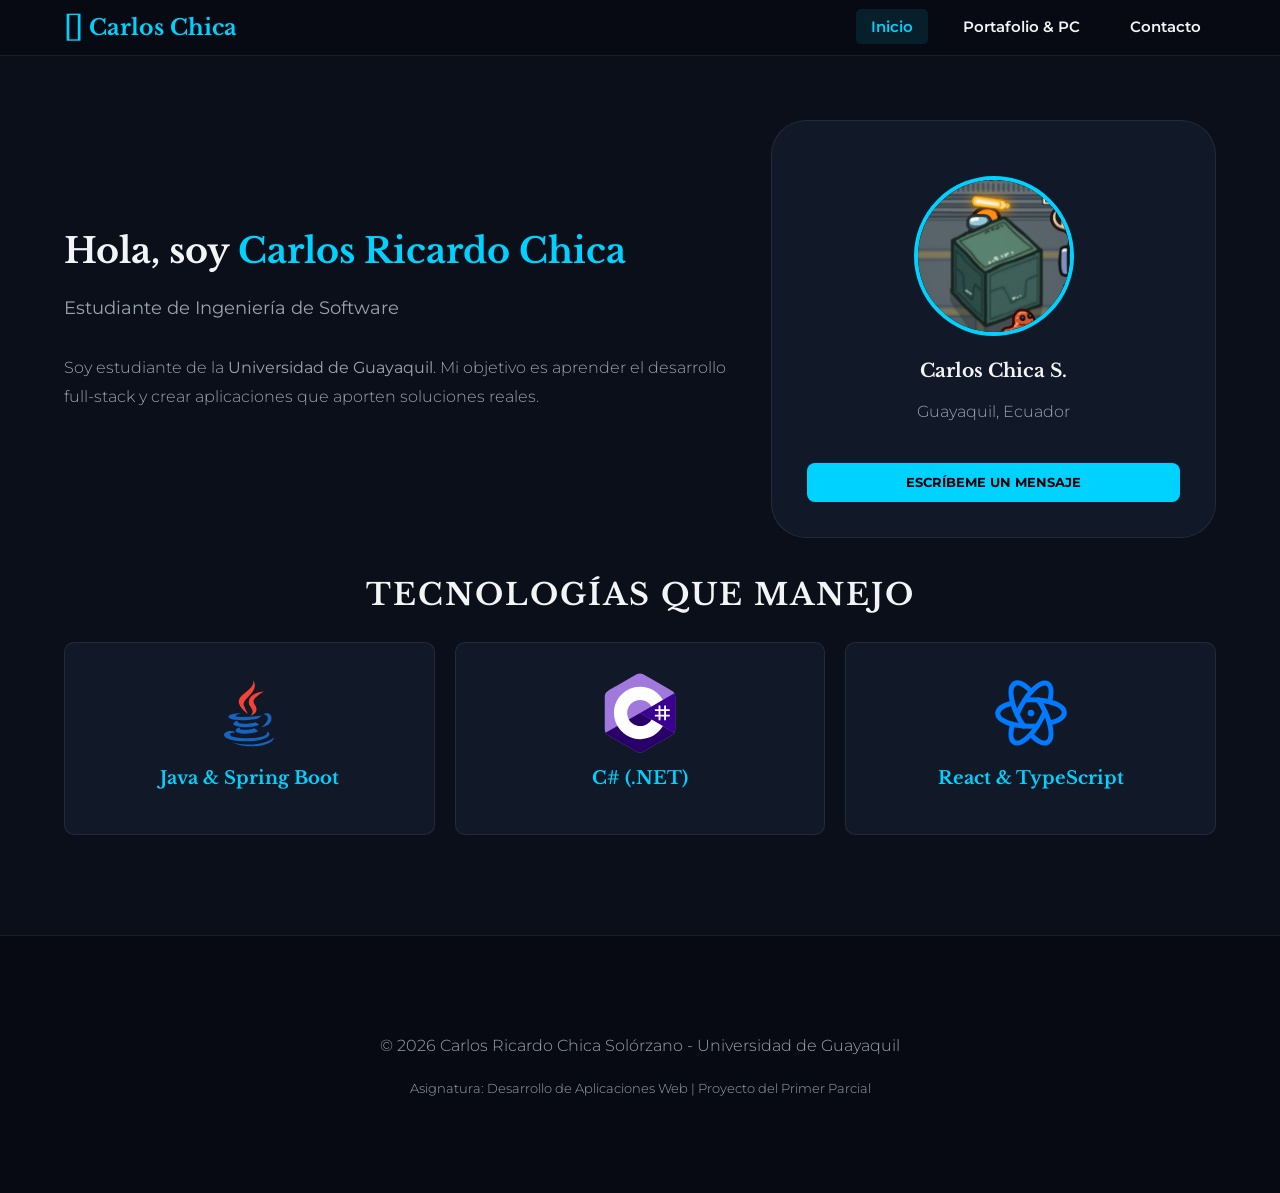
<file: index.html>
<!doctype html>
<html lang="es">
  <head>
    <meta charset="UTF-8" />
    <meta name="viewport" content="width=device-width, initial-scale=1.0" />
    <title>Carlos Chica | Inicio</title>
    <link rel="preload" href="css/Normalize.css" as="style" />
    <link rel="stylesheet" href="css/Normalize.css" />
    <link rel="preconnect" href="https://fonts.googleapis.com" />
    <link rel="preconnect" href="https://fonts.gstatic.com" crossorigin />
    <link
      href="https://fonts.googleapis.com/css2?family=Libre+Baskerville:wght@400;700&family=Montserrat:wght@300;400;600;700;800&display=swap"
      rel="stylesheet"
    />
    <link rel="preload" href="css/estilos.css" as="style" />
    <link href="css/estilos.css" rel="stylesheet" />
  </head>
  <body>
    <header>
      <nav class="barra-navegacion">
        <div class="nav-container">
          <a href="index.html" class="logo">🫩 Carlos Chica</a>
          <button class="menu-toggle" onclick="toggleMenu()">☰</button>
          <ul class="enlaces-nav" id="menu-links">
            <li><a href="index.html" class="activo">Inicio</a></li>
            <li><a href="portafolio.html">Portafolio &amp; PC</a></li>
            <li><a href="contacto.html">Contacto</a></li>
          </ul>
        </div>
      </nav>
    </header>

    <main class="contenedor">
      <section class="hero-section">
        <div class="hero-contenido">
          <h1>Hola, soy <span>Carlos Ricardo Chica</span></h1>
          <p class="hero-subtitulo">Estudiante de Ingeniería de Software</p>
          <p>
            Soy estudiante de la <strong>Universidad de Guayaquil</strong>. Mi
            objetivo es aprender el desarrollo full-stack y crear aplicaciones
            que aporten soluciones reales.
          </p>
        </div>

        <div class="perfil-card">
          <img
            src="public/imagen_deber.png"
            alt="Foto de perfil"
            class="foto-perfil"
          />
          <h3>Carlos Chica S.</h3>
          <p>Guayaquil, Ecuador</p>
          <a
            href="contacto.html"
            class="btn-enviar"
            style="
              padding: 1.2rem;
              font-size: 1.3rem;
              margin-top: 2rem;
              display: inline-block;
              text-decoration: none;
            "
          >
            Escríbeme un mensaje
          </a>
        </div>
      </section>

      <section class="seccion-tecnologias">
        <h2>Tecnologías que manejo</h2>
        <div class="lenguajes">
          <article class="lenguaje">
            <img src="public/java.svg" alt="Java" />
            <h3>Java &amp; Spring Boot</h3>
          </article>
          <article class="lenguaje">
            <img src="public/logo.svg" alt="C# .NET" />
            <h3>C# (.NET)</h3>
          </article>
          <article class="lenguaje">
            <img src="public/react.svg" alt="React" />
            <h3>React &amp; TypeScript</h3>
          </article>
        </div>
      </section>
    </main>

    <footer>
      <div class="contenedor">
        <p>© 2026 Carlos Ricardo Chica Solórzano - Universidad de Guayaquil</p>
        <p
          style="
            font-size: 1.3rem;
            margin-top: 10px;
            color: var(--texto-secundario);
          "
        >
          Asignatura: Desarrollo de Aplicaciones Web | Proyecto del Primer
          Parcial
        </p>
      </div>
    </footer>

    <script src="js/app.js"></script>
  </body>
</html>
</file>
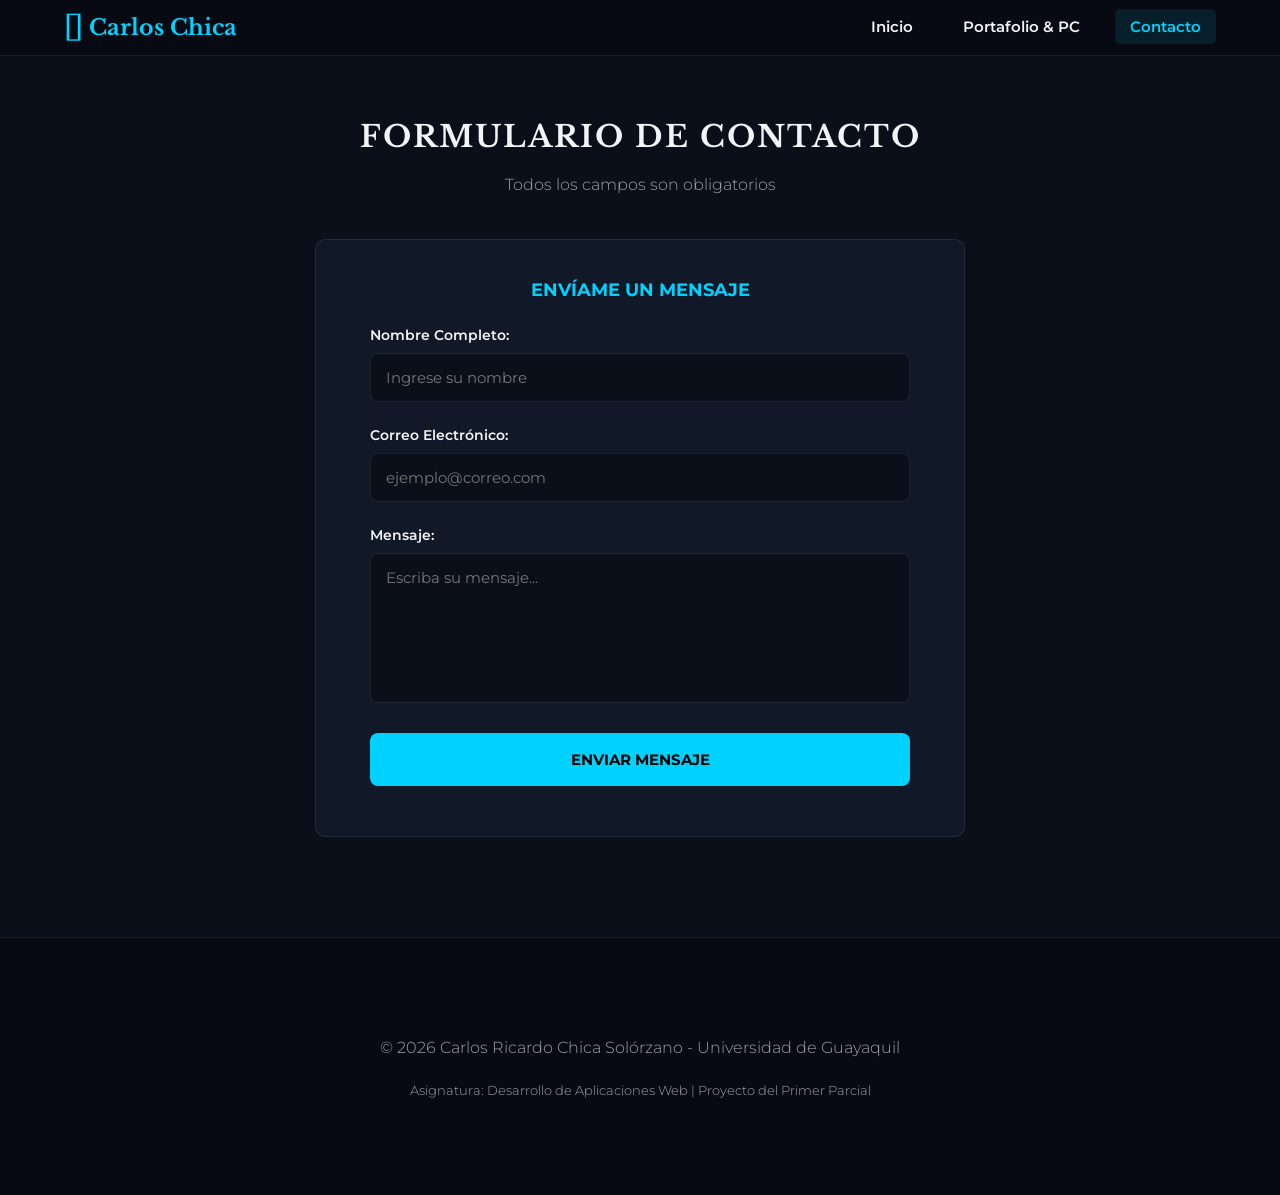
<file: contacto.html>
<!doctype html>
<html lang="es">
  <head>
    <meta charset="UTF-8" />
    <meta name="viewport" content="width=device-width, initial-scale=1.0" />
    <title>Carlos Chica | Contacto</title>
    <link rel="preload" href="css/Normalize.css" as="style" />
    <link rel="stylesheet" href="css/Normalize.css" />
    <link rel="preconnect" href="https://fonts.googleapis.com" />
    <link rel="preconnect" href="https://fonts.gstatic.com" crossorigin />
    <link
      href="https://fonts.googleapis.com/css2?family=Libre+Baskerville:wght@400;700&family=Montserrat:wght@300;400;600;700;800&display=swap"
      rel="stylesheet"
    />
    <link rel="preload" href="css/estilos.css" as="style" />
    <link href="css/estilos.css" rel="stylesheet" />
  </head>
  <body>
    <header>
      <nav class="barra-navegacion">
        <div class="nav-container">
          <a href="index.html" class="logo">🫩 Carlos Chica</a>
          <button class="menu-toggle" onclick="toggleMenu()">☰</button>
          <ul class="enlaces-nav" id="menu-links">
            <li><a href="index.html">Inicio</a></li>
            <li><a href="portafolio.html">Portafolio &amp; PC</a></li>
            <li><a href="contacto.html" class="activo">Contacto</a></li>
          </ul>
        </div>
      </nav>
    </header>

    <main class="contenedor">
      <section>
        <div class="seccion-titulo">
          <h2>Formulario de Contacto</h2>
          <p>Todos los campos son obligatorios</p>
        </div>

        <div class="form-contenedor">
          <form class="formulario">
            <fieldset>
              <legend>Envíame un mensaje</legend>

              <div class="campo">
                <label for="nombre">Nombre Completo:</label>
                <input
                  type="text"
                  id="nombre"
                  class="input-text"
                  placeholder="Ingrese su nombre"
                />
              </div>

              <div class="campo">
                <label for="email">Correo Electrónico:</label>
                <input
                  type="email"
                  id="email"
                  class="input-text"
                  placeholder="ejemplo@correo.com"
                />
              </div>

              <div class="campo">
                <label for="mensaje">Mensaje:</label>
                <textarea
                  id="mensaje"
                  class="input-text"
                  rows="5"
                  placeholder="Escriba su mensaje..."
                ></textarea>
              </div>

              <div class="enviar">
                <input
                  class="btn-enviar"
                  type="submit"
                  value="Enviar Mensaje"
                />
              </div>
            </fieldset>
          </form>
        </div>
      </section>
    </main>

    <footer>
      <div class="contenedor">
        <p>© 2026 Carlos Ricardo Chica Solórzano - Universidad de Guayaquil</p>
        <p
          style="
            font-size: 1.3rem;
            margin-top: 10px;
            color: var(--texto-secundario);
          "
        >
          Asignatura: Desarrollo de Aplicaciones Web | Proyecto del Primer
          Parcial
        </p>
      </div>
    </footer>

    <script src="js/app.js"></script>
  </body>
</html>
</file>
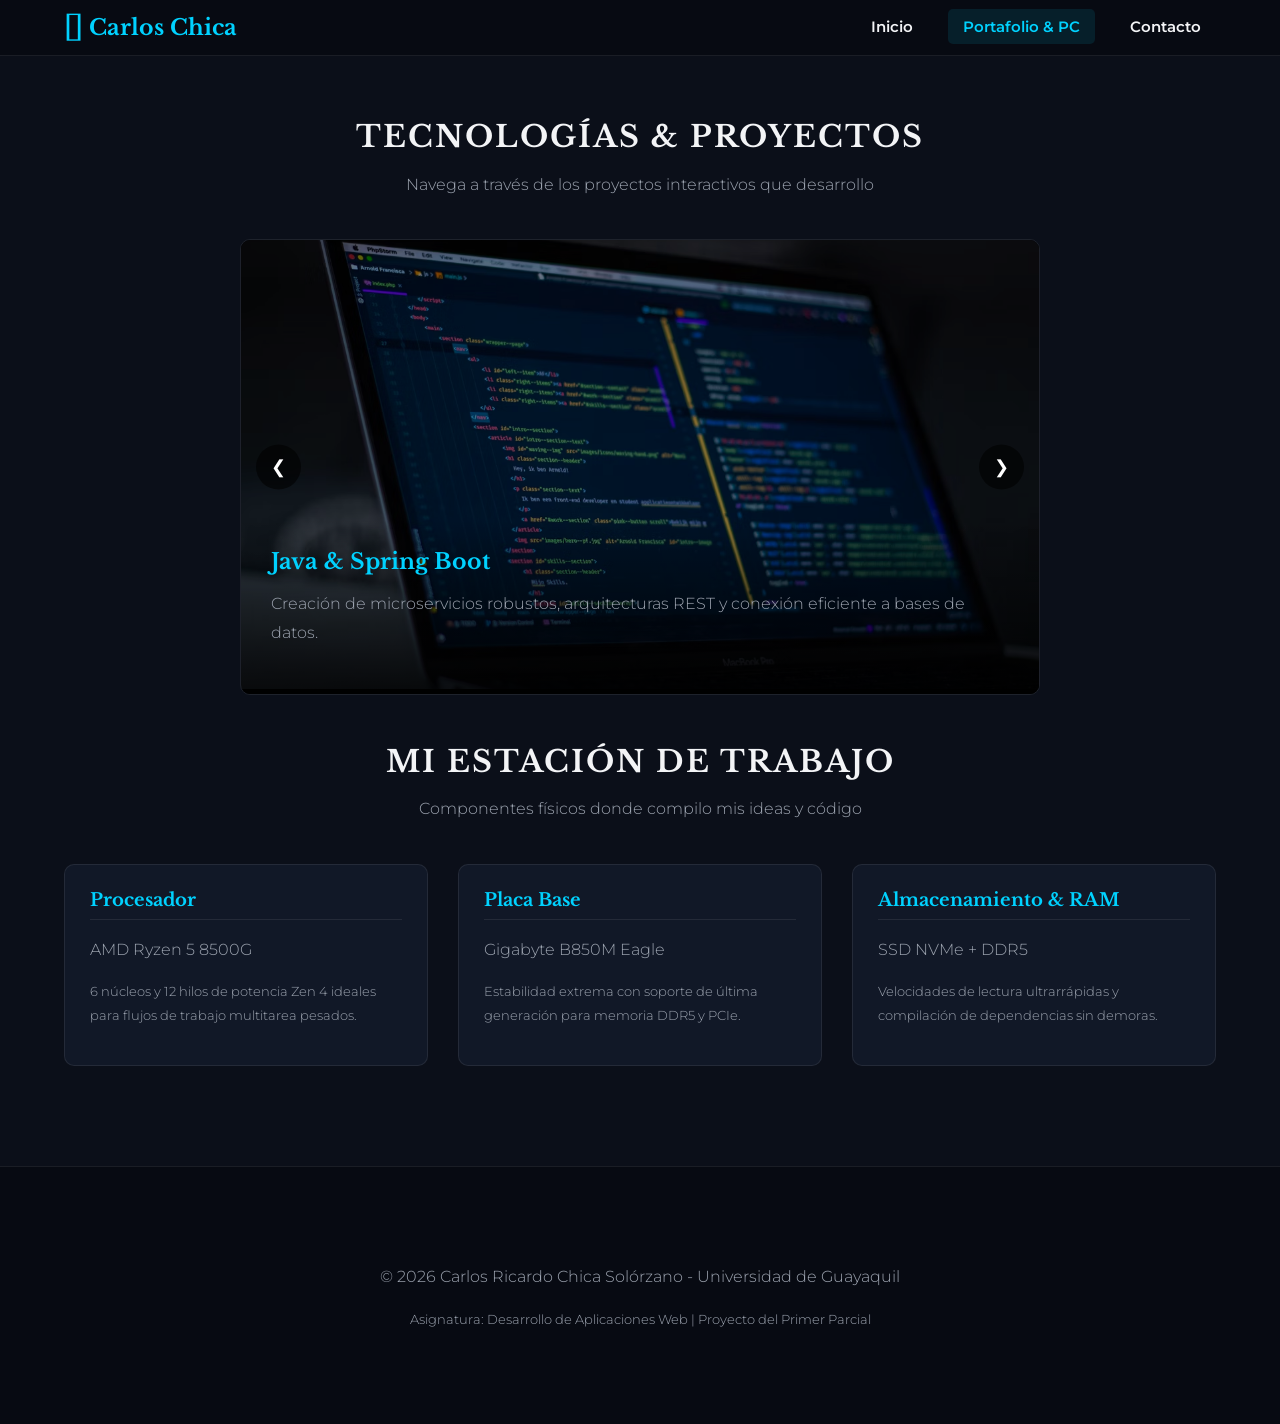
<file: portafolio.html>
<!doctype html>
<html lang="es">
  <head>
    <meta charset="UTF-8" />
    <meta name="viewport" content="width=device-width, initial-scale=1.0" />
    <title>Carlos Chica | Portafolio</title>
    <link rel="preload" href="css/Normalize.css" as="style" />
    <link rel="stylesheet" href="css/Normalize.css" />
    <link rel="preconnect" href="https://fonts.googleapis.com" />
    <link rel="preconnect" href="https://fonts.gstatic.com" crossorigin />
    <link
      href="https://fonts.googleapis.com/css2?family=Libre+Baskerville:wght@400;700&family=Montserrat:wght@300;400;600;700;800&display=swap"
      rel="stylesheet"
    />
    <link rel="preload" href="css/estilos.css" as="style" />
    <link href="css/estilos.css" rel="stylesheet" />
  </head>
  <body>
    <header>
      <nav class="barra-navegacion">
        <div class="nav-container">
          <a href="index.html" class="logo">🫩 Carlos Chica</a>
          <button class="menu-toggle" onclick="toggleMenu()">☰</button>
          <ul class="enlaces-nav" id="menu-links">
            <li><a href="index.html">Inicio</a></li>
            <li>
              <a href="portafolio.html" class="activo">Portafolio &amp; PC</a>
            </li>
            <li><a href="contacto.html">Contacto</a></li>
          </ul>
        </div>
      </nav>
    </header>

    <main class="contenedor">
      <section>
        <div class="seccion-titulo">
          <h2>Tecnologías &amp; Proyectos</h2>
          <p>Navega a través de los proyectos interactivos que desarrollo</p>
        </div>

        <article class="carousel-container">
          <div class="carousel-slides" id="carousel-track">
            <div class="slide">
              <img src="/public/IMAGEN-JAVA.png" alt="Java Spring Boot" />
              <div class="slide-caption">
                <h3>Java &amp; Spring Boot</h3>
                <p>
                  Creación de microservicios robustos, arquitecturas REST y
                  conexión eficiente a bases de datos.
                </p>
              </div>
            </div>
            <div class="slide">
              <img src="/public/Cshard.png" alt="C# .NET Core" />
              <div class="slide-caption">
                <h3>C# (.NET Core)</h3>
                <p>
                  Estructuras y aplicaciones empresariales seguras bajo patrones
                  de diseño limpios.
                </p>
              </div>
            </div>
            <div class="slide">
              <img src="/public/React.png" alt="React TypeScript" />
              <div class="slide-caption">
                <h3>React &amp; TypeScript</h3>
                <p>
                  Maquetación de interfaces web ágiles, reactivas y
                  completamente tipadas para alto rendimiento.
                </p>
              </div>
            </div>
          </div>

          <button class="carousel-btn prev" onclick="cambiarSlide(-1)">
            ❮
          </button>
          <button class="carousel-btn next" onclick="cambiarSlide(1)">❯</button>
        </article>
      </section>

      <section>
        <div class="seccion-titulo">
          <h2>Mi Estación de Trabajo</h2>
          <p>Componentes físicos donde compilo mis ideas y código</p>
        </div>

        <div class="hardware-grid">
          <article class="hardware-card">
            <h3>Procesador</h3>
            <p>AMD Ryzen 5 8500G</p>
            <p
              style="
                font-size: 1.3rem;
                margin-top: 10px;
                color: var(--texto-secundario);
              "
            >
              6 núcleos y 12 hilos de potencia Zen 4 ideales para flujos de
              trabajo multitarea pesados.
            </p>
          </article>
          <article class="hardware-card">
            <h3>Placa Base</h3>
            <p>Gigabyte B850M Eagle</p>
            <p
              style="
                font-size: 1.3rem;
                margin-top: 10px;
                color: var(--texto-secundario);
              "
            >
              Estabilidad extrema con soporte de última generación para memoria
              DDR5 y PCIe.
            </p>
          </article>
          <article class="hardware-card">
            <h3>Almacenamiento &amp; RAM</h3>
            <p>SSD NVMe + DDR5</p>
            <p
              style="
                font-size: 1.3rem;
                margin-top: 10px;
                color: var(--texto-secundario);
              "
            >
              Velocidades de lectura ultrarrápidas y compilación de dependencias
              sin demoras.
            </p>
          </article>
        </div>
      </section>
    </main>

    <footer>
      <div class="contenedor">
        <p>© 2026 Carlos Ricardo Chica Solórzano - Universidad de Guayaquil</p>
        <p
          style="
            font-size: 1.3rem;
            margin-top: 10px;
            color: var(--texto-secundario);
          "
        >
          Asignatura: Desarrollo de Aplicaciones Web | Proyecto del Primer
          Parcial
        </p>
      </div>
    </footer>

    <script src="js/app.js"></script>
  </body>
</html>
</file>
<file: css/estilos.css>
:root {
  --bg-principal: #0b0f19;
  --bg-tarjeta: #111827;
  --bg-navegacion: #070a12;
  --texto-principal: #f3f4f6;
  --texto-secundario: #9ca3af;
  --primario: #00d2ff;
  --acento: #ff6b6b;
  --exito: #10b981;
  --borde: rgba(255, 255, 255, 0.08);
  --fuente-titulo: "Libre Baskerville", serif;
  --fuente-cuerpo: "Montserrat", sans-serif;
}

html {
  font-size: 62.5%;
  box-sizing: border-box;
  scroll-behavior: smooth;
}

body {
  font-size: 1.6rem;
  font-family: var(--fuente-cuerpo);
  background-color: var(--bg-principal);
  color: var(--texto-principal);
  margin: 0;
}

*,
*:before,
*:after {
  box-sizing: inherit;
}

h1,
h2,
h3 {
  font-family: var(--fuente-titulo);
  margin: 0 0 1.5rem 0;
}

p {
  line-height: 1.8;
  color: var(--texto-secundario);
  font-weight: 300;
}

.contenedor {
  max-width: 120rem;
  width: 90%;
  margin: 0 auto;
  padding: 4rem 0;
}

main.contenedor {
  padding-top: 12rem;
}

/* --- NAVEGACION --- */
.barra-navegacion {
  position: fixed;
  top: 0;
  left: 0;
  width: 100%;
  background-color: var(--bg-navegacion);
  border-bottom: 1px solid var(--borde);
  z-index: 1000;
}

.nav-container {
  display: flex;
  justify-content: space-between;
  align-items: center;
  max-width: 120rem;
  width: 90%;
  margin: 0 auto;
  padding: 1.5rem 0;
}

.logo {
  font-family: var(--fuente-titulo);
  font-weight: 700;
  font-size: 2.2rem;
  color: var(--primario);
  text-decoration: none;
}

.enlaces-nav {
  display: flex;
  align-items: center;
  gap: 2rem;
  list-style: none;
  margin: 0;
  padding: 0;
}

.enlaces-nav a {
  color: var(--texto-principal);
  text-decoration: none;
  font-weight: 600;
  font-size: 1.5rem;
  padding: 0.8rem 1.5rem;
  border-radius: 0.5rem;
}

.enlaces-nav a:hover,
.enlaces-nav a.activo {
  color: var(--primario);
  background-color: rgba(0, 210, 255, 0.1);
}

.menu-toggle {
  display: none;
  background: none;
  border: none;
  color: var(--texto-principal);
  font-size: 2.5rem;
  cursor: pointer;
}

/* --- HERO --- */
.hero-section {
  display: grid;
  grid-template-columns: 1fr;
  gap: 4rem;
  align-items: center;
}

@media (min-width: 768px) {
  .hero-section {
    grid-template-columns: 1.2fr 0.8fr;
  }
}

.hero-contenido h1 {
  font-size: 3.5rem;
  line-height: 1.2;
  margin-bottom: 2rem;
}

.hero-contenido h1 span {
  color: var(--primario);
}

.hero-subtitulo {
  font-size: 1.8rem;
  font-weight: 400;
  margin-bottom: 3rem;
  color: var(--texto-secundario);
}

.perfil-card {
  background-color: var(--bg-tarjeta);
  border-radius: 3.5rem;
  padding: 3.5rem;
  text-align: center;
  border: 1px solid var(--borde);
}

.foto-perfil {
  width: 160px;
  height: 160px;
  border-radius: 50%;
  object-fit: cover;
  border: 4px solid var(--primario);
  margin: 2rem auto;
}

/* --- TECNOLOGIAS --- */
.seccion-tecnologias h2 {
  padding-top: 4rem;
  text-align: center;
  font-size: 3rem;
  text-transform: uppercase;
  letter-spacing: 2px;
  margin-bottom: 3rem;
}

.lenguajes {
  display: grid;
  grid-template-columns: 1fr;
  gap: 2rem;
}

@media (min-width: 768px) {
  .lenguajes {
    grid-template-columns: repeat(3, 1fr);
  }
}

.lenguaje {
  display: flex;
  flex-direction: column;
  align-items: center;
  background-color: var(--bg-tarjeta);
  padding: 3rem;
  border-radius: 1rem;
  border: 1px solid var(--borde);
}

.lenguaje img {
  height: 8rem;
  width: 8rem;
  margin-bottom: 1.5rem;
}

.lenguaje h3 {
  color: var(--primario);
  font-size: 1.8rem;
}

/* --- TITULO DE SECCION --- */
.seccion-titulo {
  text-align: center;
  margin-bottom: 4rem;
}

.seccion-titulo h2 {
  font-size: 3rem;
  text-transform: uppercase;
  letter-spacing: 2px;
}

/* --- CAROUSEL --- */
.carousel-container {
  position: relative;
  max-width: 800px;
  margin: 0 auto 5rem;
  overflow: hidden;
  border-radius: 1rem;
  border: 1px solid var(--borde);
}

.carousel-slides {
  display: flex;
  transition: transform 0.5s ease;
}

.slide {
  min-width: 100%;
  position: relative;
  aspect-ratio: 16/9;
  background-color: #000;
}

.slide img {
  width: 100%;
  height: 100%;
  object-fit: cover;
  opacity: 0.65;
}

.slide-caption {
  position: absolute;
  bottom: 0;
  left: 0;
  width: 100%;
  padding: 3rem;
  background: linear-gradient(transparent, rgba(0, 0, 0, 0.85));
  color: #fff;
}

.slide-caption h3 {
  font-size: 2.2rem;
  color: var(--primario);
  margin-bottom: 0.5rem;
}

.carousel-btn {
  position: absolute;
  top: 50%;
  transform: translateY(-50%);
  background-color: rgba(0, 0, 0, 0.6);
  color: #fff;
  border: none;
  width: 45px;
  height: 45px;
  border-radius: 50%;
  cursor: pointer;
  font-size: 1.8rem;
  z-index: 10;
}

.carousel-btn:hover {
  background-color: var(--primario);
}

.carousel-btn.prev {
  left: 15px;
}
.carousel-btn.next {
  right: 15px;
}

/* --- HARDWARE --- */
.hardware-grid {
  display: grid;
  grid-template-columns: 1fr;
  gap: 3rem;
  margin-top: 3rem;
}

@media (min-width: 768px) {
  .hardware-grid {
    grid-template-columns: repeat(3, 1fr);
  }
}

.hardware-card {
  background-color: var(--bg-tarjeta);
  border-radius: 1rem;
  padding: 2.5rem;
  border: 1px solid var(--borde);
}

.hardware-card h3 {
  color: var(--primario);
  font-size: 1.8rem;
  border-bottom: 1px solid var(--borde);
  padding-bottom: 0.8rem;
  margin-bottom: 1.5rem;
}

/* --- FORMULARIO --- */
.form-contenedor {
  background-color: var(--bg-tarjeta);
  border-radius: 1rem;
  padding: 4rem;
  max-width: 650px;
  margin: 0 auto;
  border: 1px solid var(--borde);
}

.formulario fieldset {
  border: none;
}

.formulario legend {
  text-align: center;
  font-size: 1.8rem;
  text-transform: uppercase;
  font-weight: 700;
  margin-bottom: 2rem;
  color: var(--primario);
}

.campo {
  margin-bottom: 2.5rem;
}

.campo textarea {
  height: 15rem;
  resize: none;
}

.campo label {
  display: block;
  font-weight: 600;
  margin-bottom: 1rem;
  font-size: 1.4rem;
  color: var(--texto-principal);
}

.input-text {
  width: 100%;
  padding: 1.5rem;
  background-color: var(--bg-principal);
  border: 1px solid var(--borde);
  color: var(--texto-principal);
  border-radius: 0.8rem;
  font-family: var(--fuente-cuerpo);
  font-size: 1.5rem;
}

.input-text:focus {
  outline: none;
  border-color: var(--primario);
}

.enviar {
  margin-top: 1rem;
}

.btn-enviar {
  background-color: var(--primario);
  color: #000;
  border: none;
  padding: 1.8rem 3rem;
  font-size: 1.5rem;
  font-weight: 700;
  text-transform: uppercase;
  border-radius: 0.8rem;
  width: 100%;
  cursor: pointer;
}

/* --- MENSAJES DINAMICOS --- */
.error {
  background-color: var(--acento);
  color: #fff;
  text-align: center;
  padding: 1.5rem;
  margin-top: 2rem;
  font-weight: 700;
  border-radius: 1rem;
  font-size: 1.4rem;
}

.correcto {
  background-color: var(--exito);
  color: #fff;
  text-align: center;
  padding: 1.5rem;
  margin-top: 2rem;
  font-weight: 700;
  border-radius: 1rem;
  font-size: 1.4rem;
}

footer {
  background-color: var(--bg-navegacion);
  border-top: 1px solid var(--borde);
  padding: 4rem 0;
  text-align: center;
  margin-top: 6rem;
}

/* --- RESPONSIVE --- */
@media (max-width: 768px) {
  .enlaces-nav {
    display: none;
    flex-direction: column;
    position: absolute;
    top: 100%;
    left: 0;
    width: 100%;
    background-color: var(--bg-navegacion);
    padding: 2rem 0;
    border-bottom: 1px solid var(--borde);
  }

  .enlaces-nav.activo {
    display: flex;
  }

  .menu-toggle {
    display: block;
  }
}
</file>
